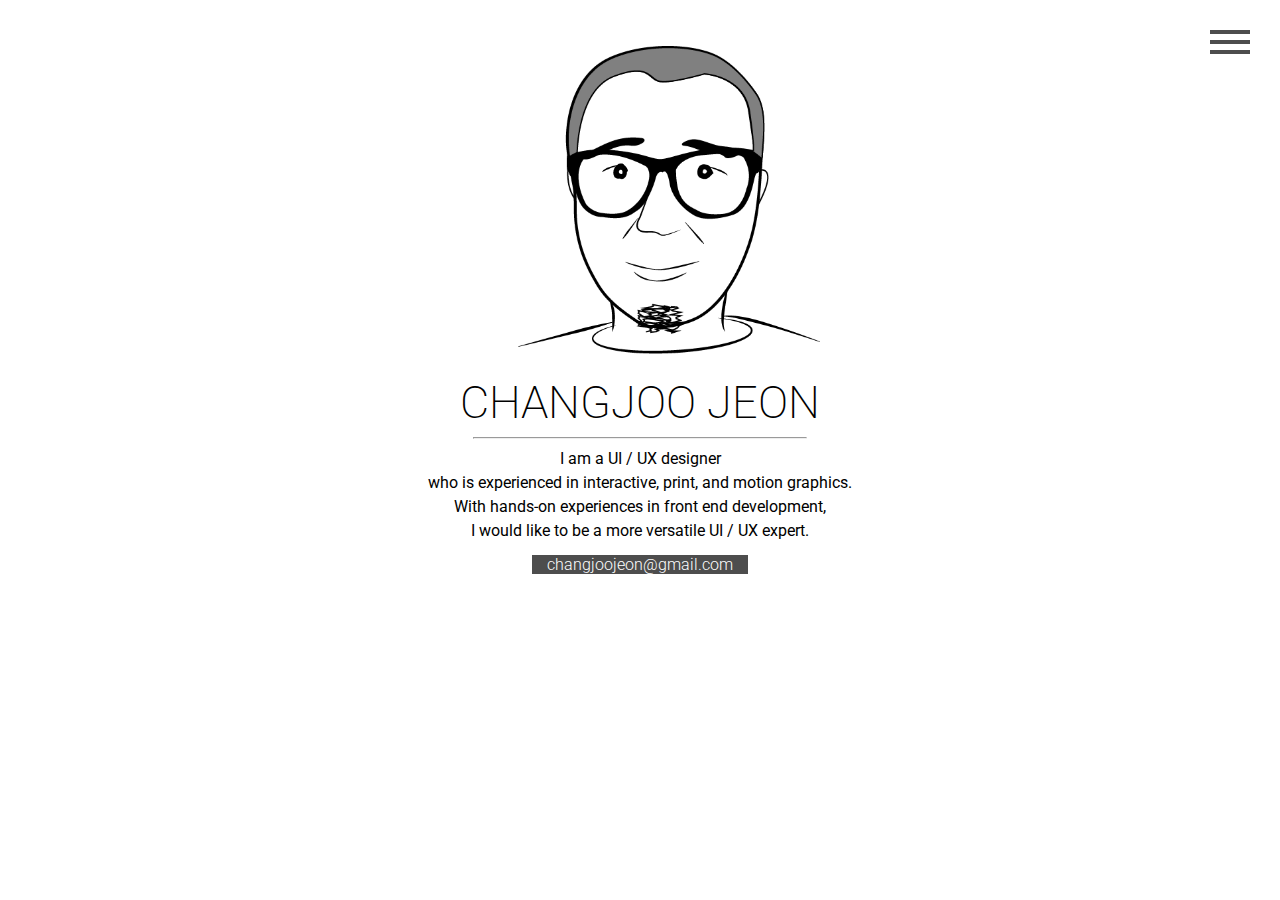
<file: index.html>
<!DOCTYPE html>
<html lang="en">

<head>
 <meta charset="UTF-8">
 <meta name="viewport" content="width=device-width, initial-scale=1.0">
 <title>Changjoo Jeon</title>
 <link rel="stylesheet" type="text/css" href="css/normalize.css">
 <link rel="stylesheet" type="text/css" href="css/main.css">
 <link rel="stylesheet" type="text/css" href="css/navigation.css">
 <script src="js/jquery-2.1.4.min.js"></script>
 <script src="js/general-function.js"></script>

</head>

<body>
 <div class="container">
  <header id="masthead" class="main-header" role="banner">
   <div class="main-header_inner">

    <div id="nav-icon3">
     <span></span>
     <span></span>
     <span></span>
     <span></span>

    </div>

   </div>

  </header>
  <div class="top-header">
  <figure class="selfie">
   <img src="../images/selfie.png" alt="selfie">
  </figure>
   <h3>Changjoo Jeon</h3>
   <hr style="width:26%">
   <p class="description">
    I am a UI / UX designer <br>who is experienced in interactive, print, and motion graphics. <br>
With hands-on experiences in front end development,<br> I would like to be a more versatile UI / UX expert.<br>
  <span class="contact-mail">changjoojeon@gmail.com</span>
   </p>
   
  </div>
  <div id="nav-menu" class="overlay-scale">
   <div>
    <ul>
     <li><a href="index.html">HOME</a></li>
     <li><a href="skill.html">SKILLS</a></li>
     <li><a href="experience.html">EXPERIENCES</a></li>
     <li><a href="works.html">WORK</a></li>
    </ul>
   </div>

  </div>

</body>

</html>
</file>
<file: css/main.css>
@import url(https://fonts.googleapis.com/css?family=Roboto:400,300,100,500,700);
body {
 font-family: 'Roboto', sans-serif;
}


/*----------------general element-----------------*/

* {
 -webkit-box-sizing: border-box;
 -moz-box-sizing: border-box;
 box-sizing: border-box;
}

ul,
ol {
 list-style: none;
}

.top-header {
 animation: fade 1s;
 -webkit-animation: fade 2s;
}

.top-header h3,
.main-body h3 {
 text-align: center;
 font-size: 2.8rem;
 font-weight: 200;
 text-transform: uppercase;
 margin: 0;
}

.top-header .description {
 font-size: 1rem;
 width: 80%;
 margin: 0 auto;
 line-height: 1.5;
 text-align: center;
}

.main-body {
 margin:18px 40px;
 /* width: 60%;*/
}


/*--first page ---*/

figure.selfie {
 text-align: center;
 padding-top: 30px;
}

figure.selfie img {
 width: 30%;
 min-width: 200px;
}

.contact-mail {
 text-align: center;
 font-weight: 300;
 background-color: #4d4d4d;
 color: #fff;
 padding: 0px 15px;
 line-height: 43px;
}


/*----- Tab Links -----*/

.tabs {
 width: 100%;
}

.tab-links {
 display: flex;
 display: -webkit-flex;
 border-bottom: thin solid #cecece;
 padding: 11px 15px;
}

.tab-links li {
 margin: 0px 5px;
 list-style: none;
 flex: 1;
 -webkit-flex: 1;
 text-align: center;
}

.tab-links a {
 padding: 8px 15px;
 border-bottom: 4px solid transparent;
 font-size: 16px;
 font-weight: 600;
 color: #4c4c4c;
 transition: all linear 0.15s;
 text-decoration: none;
}

.tab-links a:hover {
 border-bottom: 4px solid #cecece;
 text-decoration: none;
 color: #cecece;
}

li.active a,
li.active a:hover {
 background: #fff;
 color: #4d4d4d;
 border-bottom: 4px solid #4d4d4d;
}



.flex-container{
  display: flex;
 display: -web-kit-flex;
}

.main-content  li {
 padding: 10px 0;
 letter-spacing: 1.3px;
}
/*-------subtab content-------*/

.subtabs {
 width: 100%;
}

.subtab-links {
 
 padding: 11px 15px;
 flex: 1;
}

.subtab-links li {
 list-style: none;
 flex: 1;
 -webkit-flex: 1;
 text-align: left;
 padding: 15px 0;
}

.subtab-links a {
 padding: 8px 0px;
 font-size: 16px;
 font-weight: 600;
 color: #4c4c4c;
 
 text-decoration: none;
}

.subtab-links a:hover {

 text-decoration: none;
 color: #cecece;
}

.subtab-links li.active a,
.subtab-links li.active a:hover {
 background: #4d4d4d;
 color: #fff;
 padding-left: 10px;
 padding-right: 10px;

}
#subtab_navi{
 flex: 1;
 -web-kit-flex:1;
}

.imgHolder{
 width:100%;
 margin-bottom: 30px;
}

.imgHolder .imgWidth{
 width: 84%;
 display: inline-block;
 border: thin solid #ccc;
}

.rightArticle li:before {
 padding: 0px 2px 0px 4px;
 color: darkorange;
 border: 2px solid;
 border-radius: 12px;
 width: 15px;
 height: 15px;
 margin-right: 5px;
 font-weight: bold;
}
.rightArticle li:nth-of-type(1):before {
 content: '1';
 
}
.rightArticle li:nth-of-type(2):before {
 content: '2';
 
}
.rightArticle li:nth-of-type(3):before {
 content: '3';
 
}
.subtab-content {
 padding: 0 0 0 10px;
 flex: 7;
}

.subtab {
 display: none;
}

.subtab.active {
 display: block;
}

.imageFull{
 width: 100%;
 height: 100%;
}

.subtabContainer{
 margin-bottom: 20px;
}
.subtabContainer img{
 flex:5;
 border: thin solid gray;
}
.subtabContainer>div{
 
 flex:1;
}
.subtabContainer .description{
 padding-left: 5px;
 font-size: .9em;
}
.detailList{
 padding-left: 10px;
 font-size: .8em;

}

.right, .left{
 flex: 1;
}
.left>img,.right>img{
 flex: 1;
}
.left .description, .right .description{
 flex: 1;
}


.hidden {
    display: none;
}
/*----- Content of Tabs -----*/

.tab-content {
/* padding: 0 15px;*/
}

.tab {
 display: none;
}

.tab.active {
 display: block;
}


/*-----main content-----*/

.main-content {
 display: flex;
 display: -webkit-flex;
}

.main-content .section-1,
.main-content .section-2 {
 flex: 1;
 -webkit-flex: 1;
 min-width: 200px;
}

.main-content .section-1 {
 text-align: right;
 border-right: thin solid #cecece;
 padding-right: 40px;
}



.main-content ul,
.main-content-list ul, .subtab {
 animation: fade 2s;
 -webkit-animation: fade 2s;
}

@keyframes fade {
 0% {
  opacity: 0;
 }
 100% {
  opacity: 1;
 }
}

.section-1 span,
.section-2 span {
 font-size: .8rem;
 font-weight: bold;
 background-color: #4d4d4d;
 color: #fff;
 padding: 3px 7px;
 width: 150px;
}

.section-1 span {
 margin-right: 20px;
}

.section-2 span {
 margin-left: 50px;
}

.section-2 li {
 font-weight: 600;
 font-size: .9rem;
 line-height: 19px;
}

.section-1 button,
.section-2 button {
 border: thin solid #cecece;
 border-radius: 40px;
 background-color: #fff!important;
 padding: 15px 25px;
 margin-top: 5em;
 cursor: pointer;
 color: #4d4d4d;
}

.buttonSmall {
 margin-top: 1em!important;
 padding: 6px 25px !important;
}

.section-1 .buttonRed:hover,
.section-2 button:hover {
 border: thin solid #cecece;
 color: #fff;
 background-color: #4d4d4d!important;
}

#designButton{
 margin: 20px auto;
 border: thin solid gray;
 height: 302px;
}
#designButton img:hover{
 opacity: .8;
}

/*-----------EXPERIENCE---------------------*/

.main-content-list ul li {
 padding: 15px;
 letter-spacing: 1.3px;
}

.main-content-list ul li:before {
 content: '\235F';
 padding-right: 5px;
}

.main-content-list .section-1 li {
 padding: 10px;
 letter-spacing: 0.5px;
}


/*------Responsive----------*/

@media only screen and (min-device-width: 320px) and (max-device-width: 568px) and (-webkit-min-device-pixel-ratio: 2) {
 .main-body {
  margin: 24px 0px;
 }
 .main-content ul,
 .main-content-list ul {
  animation: fade 2s;
  -webkit-animation: fade 2s;
  padding-left: 10px;
 }
 .main-content ul li {
  padding: 10px;
  letter-spacing: 1.3px;
 }
 .main-content .section-1,
 .main-content .section-2 {
  flex: 1;
  -webkit-flex: 1;
  min-width: 160px;
 }
 .top-header h3,
 .main-body h3 {
  text-align: center;
  font-size: 2.3rem;
  font-weight: 200;
  text-transform: uppercase;
  margin: 0;
 }
 .tab-links li.active {
  border-bottom: 3px solid #4d4d4d;
 }
 .tab-links li:hover {
  border-bottom: 3px solid #4d4d4d;
 }
 .tab-links {
  display: flex;
  display: -webkit-flex;
  border-bottom: thin solid #4d4d4d;
  padding: 0px 15px;
 }
 .tab-links a {
  padding: 0;
  border-bottom: none;
  font-size: 16px;
  font-weight: 600;
  color: #4c4c4c;
  transition: all linear 0.15s;
  text-decoration: none;
 }
 .tab-links li {
  margin: 0px 5px;
  list-style: none;
  flex: 1;
  -webkit-flex: 1;
  text-align: center;
  border-bottom: 4px solid #fff;
  padding: 1px;
 }
 .tab-links a:hover {
  /* border-bottom: 3px solid #cecece; */
  text-decoration: none;
  color: #cecece;
 }
 li.active a,
 li.active a:hover {
  background: #fff;
  color: #4d4d4d;
  border-bottom: none;
 }
 #nav-menu {
  top: 66px!important;
 }
 .arrow {
  top: 20%!important;
 }
 .main-content .section-1 {
  text-align: right;
  border-right: thin solid #cecece;
  padding-right: 20px!important;
 }
 .section-1 button,
 .section-2 button {
  border-radius: 10px;
  height: 6em;
  margin-top: 1em;
 }
 ul.tab-links.experience {
  display: inline-block;
 }
 .tab-links.experience li {
  margin: 0px 5px;
  list-style: none;
  flex: 1;
  -webkit-flex: 1;
  text-align: center;
  padding: 8px;
  width: 47%;
  float: left;
 }
 .section-1 span {
  margin-right: 10px;
 }
 .section-2 span {
  margin-left: 20px;
 }

}
</file>
<file: css/navigation.css>
@import url(https://fonts.googleapis.com/css?family=Roboto:100,200,300,400,500,700);
body{
    margin: 0;
    font-family: 'Roboto', sans-serif;
}
ul, ol{
    list-style: none;
}

* {
	-ms-box-sizing: border-box;
	box-sizing: border-box;
 }
.main-header{
    width:100%;
    height: 0px;
   
}
/*---- hambutger menu------*/
#nav-icon3 {
    width: 40px;
  height: 45px;
  position: absolute;
  top: 30px;
    right: 30px;
  -webkit-transform: rotate(0deg);
  -ms-transform: rotate(0deg);
  transform: rotate(0deg);
  -webkit-transition: .5s ease-in-out;
  transition: .5s ease-in-out;
  cursor: pointer;
 z-index: 200;
}
#nav-icon3 span{
  display: block;
  position: absolute;
  height: 4px;
  width: 100%;
  background: #4d4d4d;

  opacity: 1;
  left: 0;
  -webkit-transform: rotate(0deg);
  -ms-transform: rotate(0deg);
  transform: rotate(0deg);
  -webkit-transition: .25s ease-in-out;
  transition: .25s ease-in-out;
}

#nav-icon3 span:nth-child(1) {
  top: 0px;
}

#nav-icon3 span:nth-child(2),#nav-icon3 span:nth-child(3) {
  top: 10px;
}

#nav-icon3 span:nth-child(4) {
  top: 20px;
}

#nav-icon3.open span:nth-child(1) {
  top: 18px;
  width: 0%;
  left: 50%;
}

#nav-icon3.open span:nth-child(2) {
  -webkit-transform: rotate(45deg);
  -ms-transform: rotate(45deg);
  transform: rotate(45deg);
}

#nav-icon3.open span:nth-child(3) {
  -webkit-transform: rotate(-45deg);
  -ms-transform: rotate(-45deg);
  transform: rotate(-45deg);
}

#nav-icon3.open span:nth-child(4) {
  top: 18px;
  width: 0%;
  left: 50%;
}
#nav-icon.open{
    z-index: 100;
}

/*----hamburger menu end-----*/




.main-header_inner{
    margin: 0px 40px;
    width: 40px;
    cursor: pointer;
    
}

#nav-menu{
    width: 100%;
    height: 94vh;
    background-color: #fff;
  
    overflow: hidden;
    
    position: absolute;
    top: 18px;
    left: 0;
   
       
}

.overlay-scale {
	visibility: hidden;
	opacity: 0;
	-webkit-transform: scale(0.9);
	-ms-transform: scale(0.9);
	transform: scale(0.9);
	-webkit-transition: -webkit-transform 0.2s, opacity 0.2s, visibility 0s 0.2s;
	transition: transform 0.2s, opacity 0.2s, visibility 0s 0.2s;
}

.openScale {
	visibility: visible;
	opacity: 1;
	-webkit-transform: scale(1);
	-ms-transform: scale(1);
	transform: scale(1);	
	-webkit-transition: -webkit-transform 0.4s, opacity 0.4s;
	transition: transform 0.4s, opacity 0.4s;
}
#nav-menu ul{
   padding-left: 0;


}
#nav-menu ul li {
    font-size: 2rem;
    margin: 0px;
    text-align: center;
    font-weight: 300;

}
#nav-menu div{
 margin-top: 40px;
   
}
#nav-menu ul li a {
    color: #4d4d4d;
    text-decoration: none;
  
    display: block;
    width: 100%;
    padding: 25px;
}

#nav-menu ul li a:hover {
    color: #fff;
    background-color: #4d4d4d;
    
}
</file>
